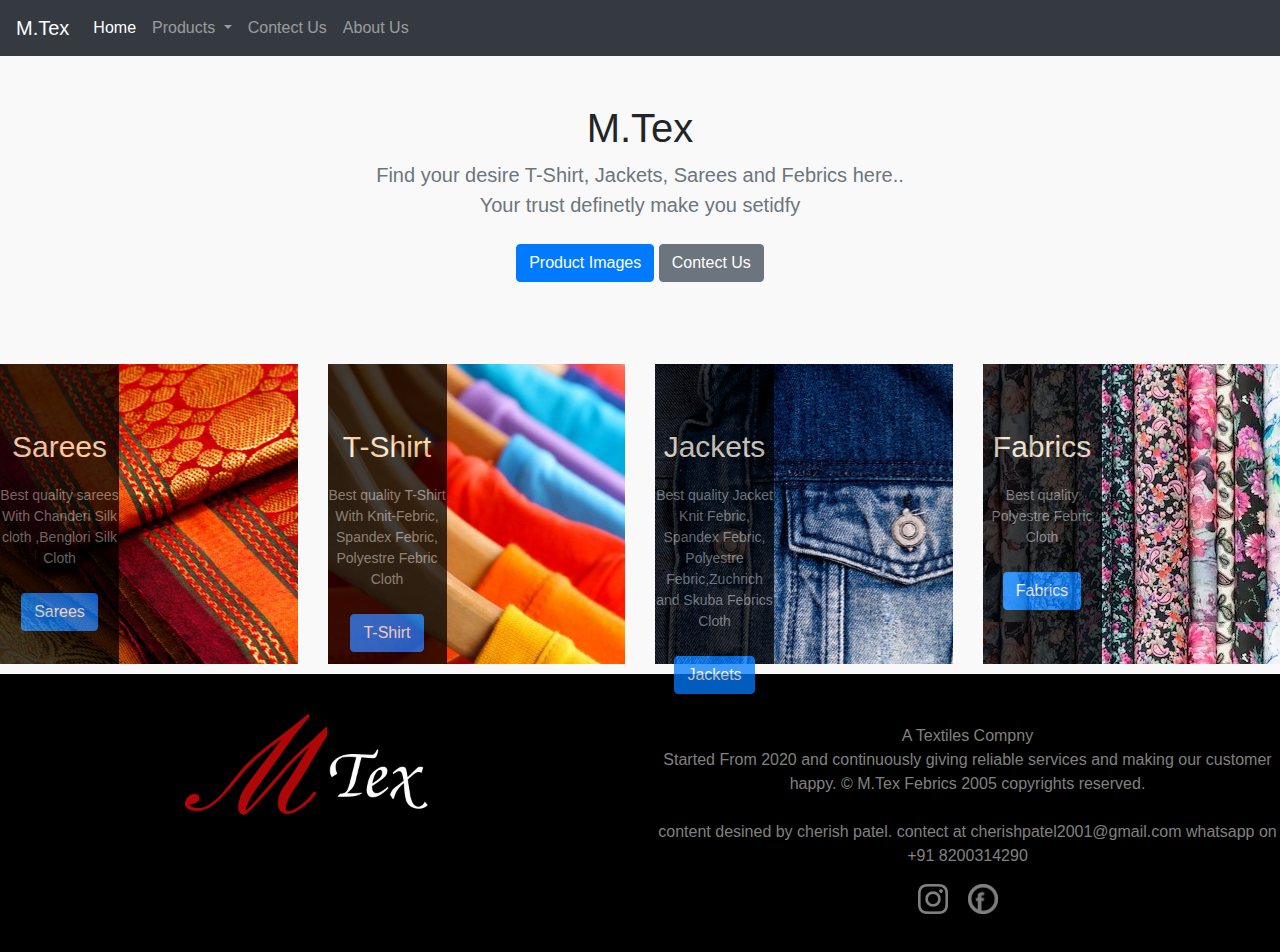
<file: index.html>
<!doctype html>
<html lang="en">

<head>
  <!-- Required meta tags -->
  <meta charset="utf-8">
  <meta name="viewport" content="width=device-width, initial-scale=1, shrink-to-fit=no">

  <!-- Bootstrap CSS -->
  <link rel="stylesheet" href="https://maxcdn.bootstrapcdn.com/bootstrap/4.0.0/css/bootstrap.min.css"
    integrity="sha384-Gn5384xqQ1aoWXA+058RXPxPg6fy4IWvTNh0E263XmFcJlSAwiGgFAW/dAiS6JXm" crossorigin="anonymous">
  <link rel="stylesheet" href="style.css">
  <title>MTex</title>
</head>

<body>

  <div class="row sticky-top">
    <div class="col-sm-12">
      <nav class="navbar  navbar-expand-lg navbar-dark bg-dark" style="width: 100%;">
        <button class="navbar-toggler" type="button" data-toggle="collapse" data-target="#navbarTogglerDemo03"
          aria-controls="navbarTogglerDemo03" aria-expanded="false" aria-label="Toggle navigation">
          <span class="navbar-toggler-icon"></span>
        </button>
        <a class="navbar-brand" href="index.html">M.Tex</a>

        <div class="collapse navbar-collapse" id="navbarTogglerDemo03">
          <ul class="navbar-nav mr-auto mt-2 mt-lg-0">
            <li class="nav-item active">
              <a class="nav-link" href="index.html">Home <span class="sr-only">(current)</span></a>
            </li>
            <li class="nav-item dropdown">
              <a class="nav-link dropdown-toggle" href="#" id="navbarDropdownMenuLink" data-toggle="dropdown" aria-haspopup="true" aria-expanded="false">
                Products
              </a>
              <div class="dropdown-menu" aria-labelledby="navbarDropdownMenuLink" style="background-color: gray;">
                <a class="dropdown-item" href="products.html#Sarees">Sarees</a>
                <a class="dropdown-item" href="products.html#T-Shirts">T-Shirts</a>
                <a class="dropdown-item" href="products.html#Jackets">Jackerts</a>
                <a class="dropdown-item" href="products.html#Fabrics">Fabrics</a>
              </div>
            </li>
            <li class="nav-item">
              <a class="nav-link" href="contect.html">Contect Us</a>
            </li>
            <li class="nav-item">
              <a class="nav-link" href="#footer">About Us</a>
            </li>

        </div>
      </nav>
    </div>
  </div>

  <div class="row">
    <div class="col-sm-12 col-lg-12 text-center py-5">
      <h1 class="fw-light">M.Tex</h1>
      <p class="lead text-muted">Find your desire T-Shirt, Jackets, Sarees and Febrics here..<br>Your trust definetly
        make you setidfy</p>
      <p>
        <a href="products.html" class="btn btn-primary my-2">Product Images</a>
        <a href="contect.html" class="btn btn-secondary my-2">Contect Us</a>
      </p>
    </div>
  </div>



  <div class="row">
    <div class="col-sm-12 col-lg-3">
      <div id="sdiv">
        <div id="imgtext">
          <p class="intext">Sarees</p>
          <p class="soft_font">Best quality sarees With Chanderi Silk cloth ,Benglori Silk Cloth</p>
          <div>
            <center>
              <a href="products.html#Sarees" class="btn btn-primary my-2">Sarees</a>
            </center>
          </div>
        </div>
      </div>
    </div>
    <div class="col-sm-12 col-lg-3">
      <div id="tdiv">
        <div id="imgtext">
          <p class="intext">T-Shirt</p>
          <p class="soft_font">Best quality T-Shirt With Knit-Febric, Spandex Febric, Polyestre Febric Cloth</p>
          <div>
            <center>
              <a href="products.html#T-Shirts" class="btn btn-primary my-2">T-Shirt</a>
            </center>
          </div>
        </div>
      </div>
    </div>
    <div class="col-sm-12 col-lg-3">
      <div id="jdiv">
        <div id="imgtext">
          <p class="intext">Jackets</p>
          <p class="soft_font">Best quality Jacket Knit Febric, Spandex Febric, Polyestre Febric,Zuchrich and Skuba Febrics Cloth</p>
          <div>
            <center>
              <a href="products.html#Jackets" class="btn btn-primary my-2">Jackets</a>
            </center>
          </div>
        </div>
      </div>
    </div>
    <div class="col-sm-12 col-lg-3">
      <div id="fdiv">
        <div id="imgtext">
          <p class="intext">Fabrics</p>
          <p class="soft_font">Best quality Polyestre Febric Cloth</p>
          <div>
            <center>
              <a href="products.html#Fabrics" class="btn btn-primary my-2">Fabrics</a>
            </center>
          </div>
        </div>
      </div>
    </div>
  </div>

  <div id="footer"  class="row" style="background-color: black; margin-top: 10px;">

    <div class="col-sm-12 col-lg-6">
      <center>
        <img src="mtexlogo.png" alt="Mtex logo" style="width: 300px;">
      </center>
    </div>

    <div class="col-sm-12 col-lg-6">

      <center>
        <p class="f1">
          A Textiles Compny<br>
          Started From 2020 and continuously giving reliable services and making our customer happy.
          © M.Tex Febrics 2005 copyrights reserved. <br><br>
          content desined by cherish patel. contect at cherishpatel2001@gmail.com
          whatsapp on +91 8200314290


        </p>
      </center>

      <div class="col-12" style="margin-bottom: 10px;">
        <center>
          <div style=" width: 100px; height: 10px;">
            <form action="https://www.instagram.com/mtex91000/" ;>
              <input type="image" src='shop/logo/insta.png' alt="Submit" width="30" height="30"
                style="float:left;margin-left: 0px;opacity: 50%;">
            </form>
            <form action="https://www.facebook.com/mtex.textiles.3" style="margin-left: 20px;">
              <input type="image" src='shop/logo/fb.png' alt="Submit" width="30" height="30" style="opacity: 50%;">
            </form>

          </div>
        </center>
      </div>
      <br><br>


    </div>
  </div>


  <script src="https://code.jquery.com/jquery-3.2.1.slim.min.js"
    integrity="sha384-KJ3o2DKtIkvYIK3UENzmM7KCkRr/rE9/Qpg6aAZGJwFDMVNA/GpGFF93hXpG5KkN"
    crossorigin="anonymous"></script>
  <script src="https://cdnjs.cloudflare.com/ajax/libs/popper.js/1.12.9/umd/popper.min.js"
    integrity="sha384-ApNbgh9B+Y1QKtv3Rn7W3mgPxhU9K/ScQsAP7hUibX39j7fakFPskvXusvfa0b4Q"
    crossorigin="anonymous"></script>
  <script src="https://maxcdn.bootstrapcdn.com/bootstrap/4.0.0/js/bootstrap.min.js"
    integrity="sha384-JZR6Spejh4U02d8jOt6vLEHfe/JQGiRRSQQxSfFWpi1MquVdAyjUar5+76PVCmYl"
    crossorigin="anonymous"></script>
</body>

</html>
</file>
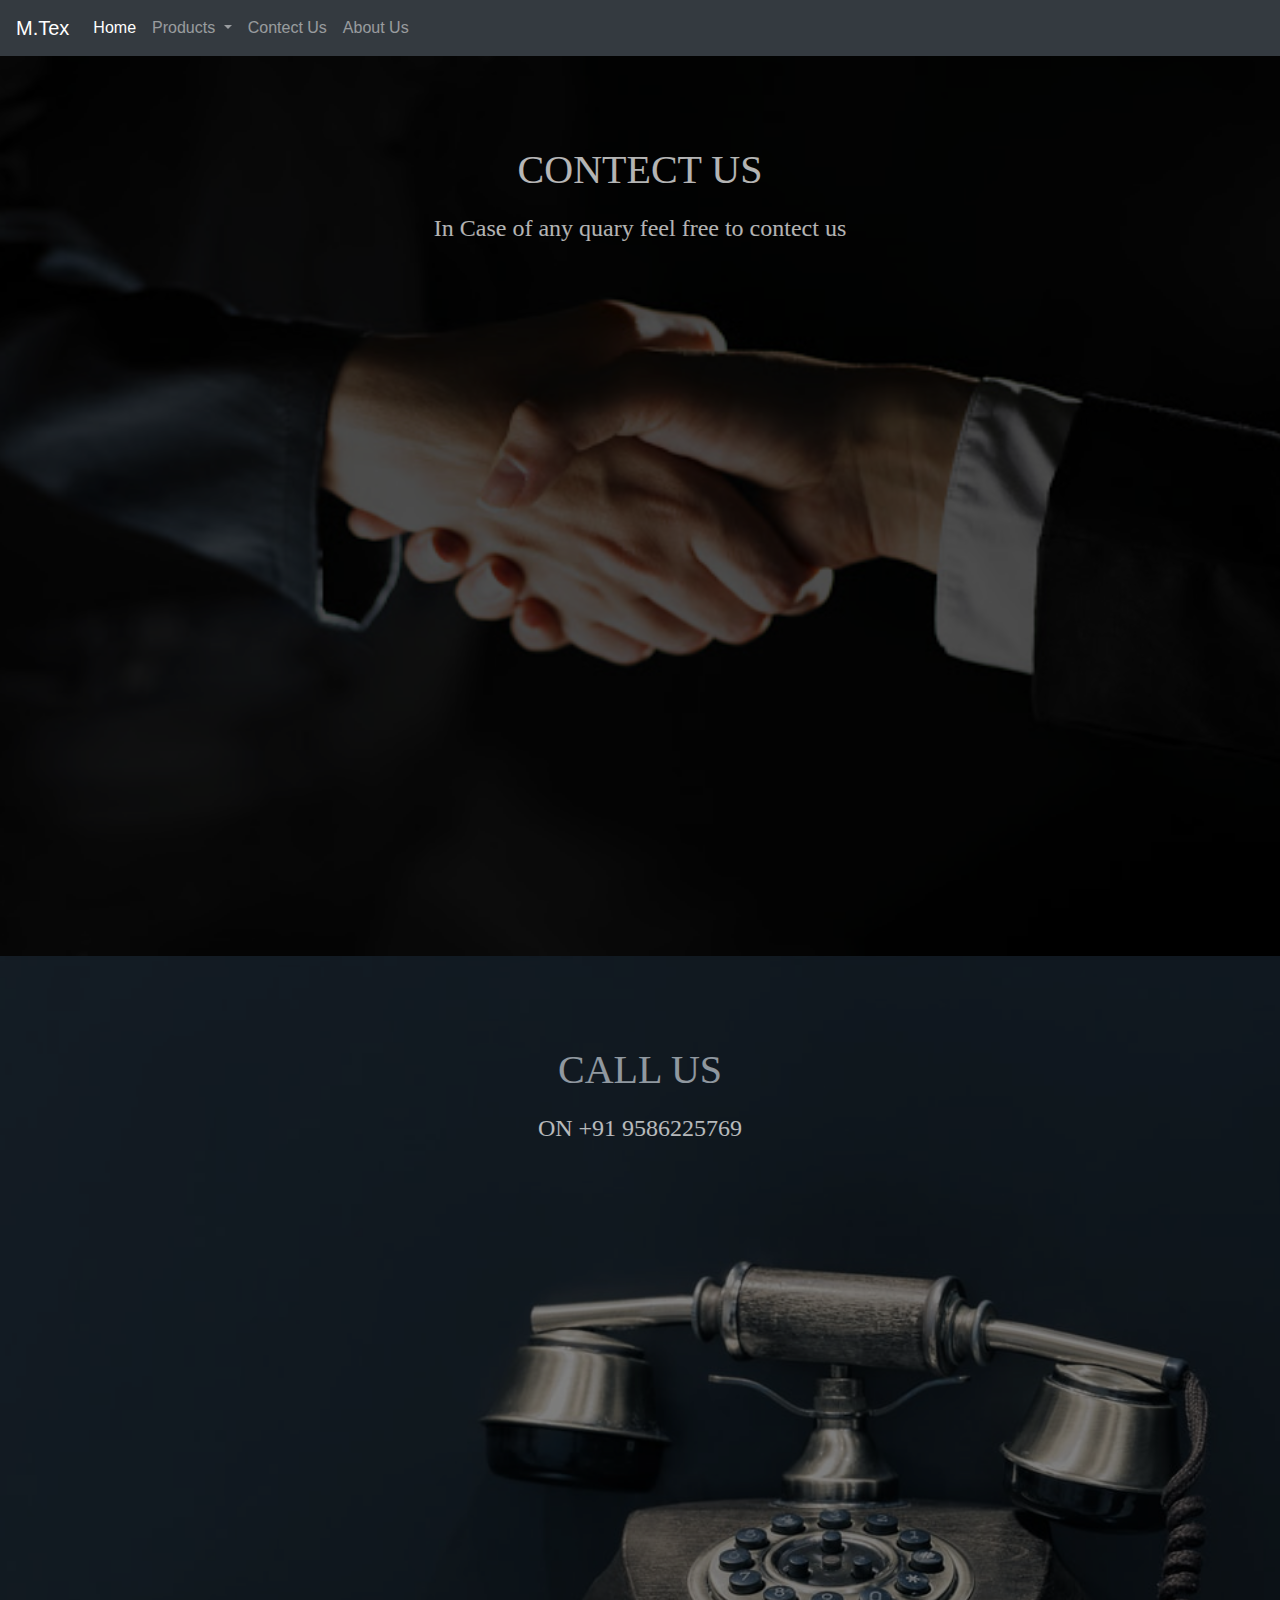
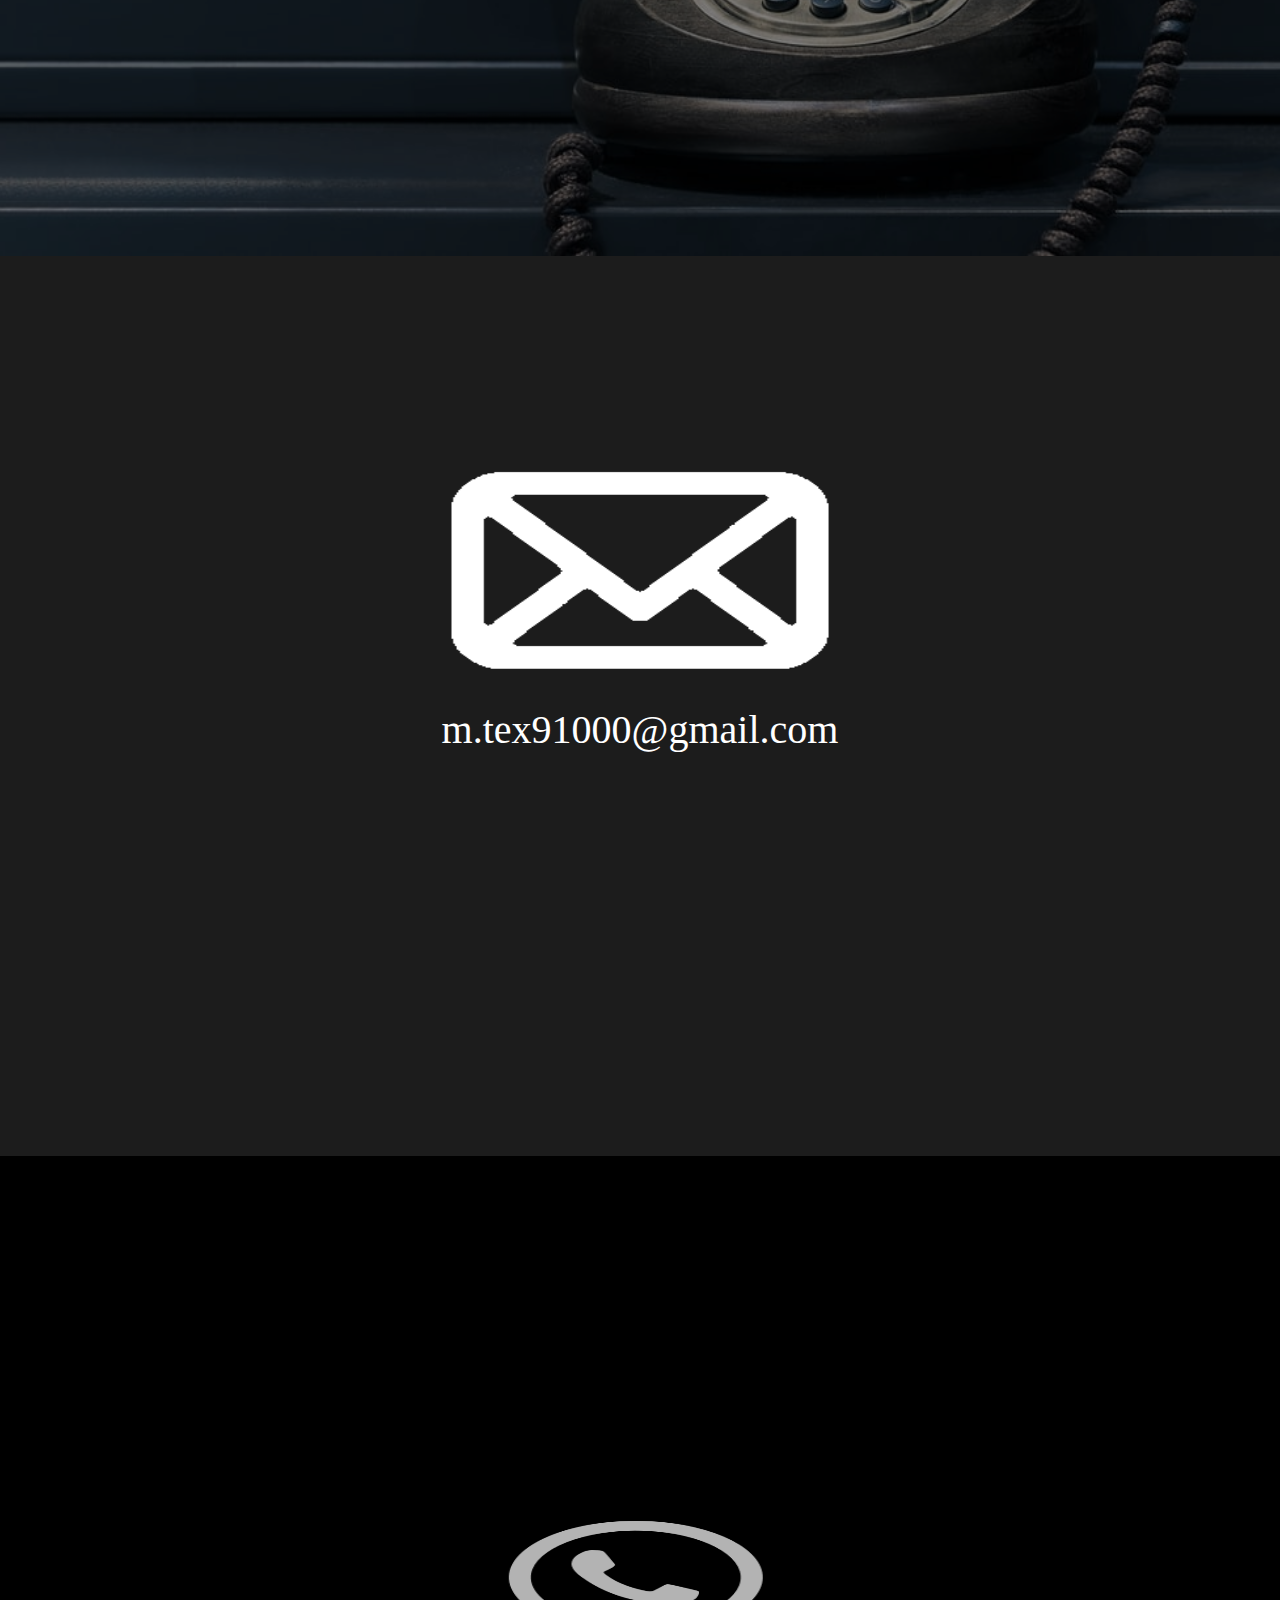
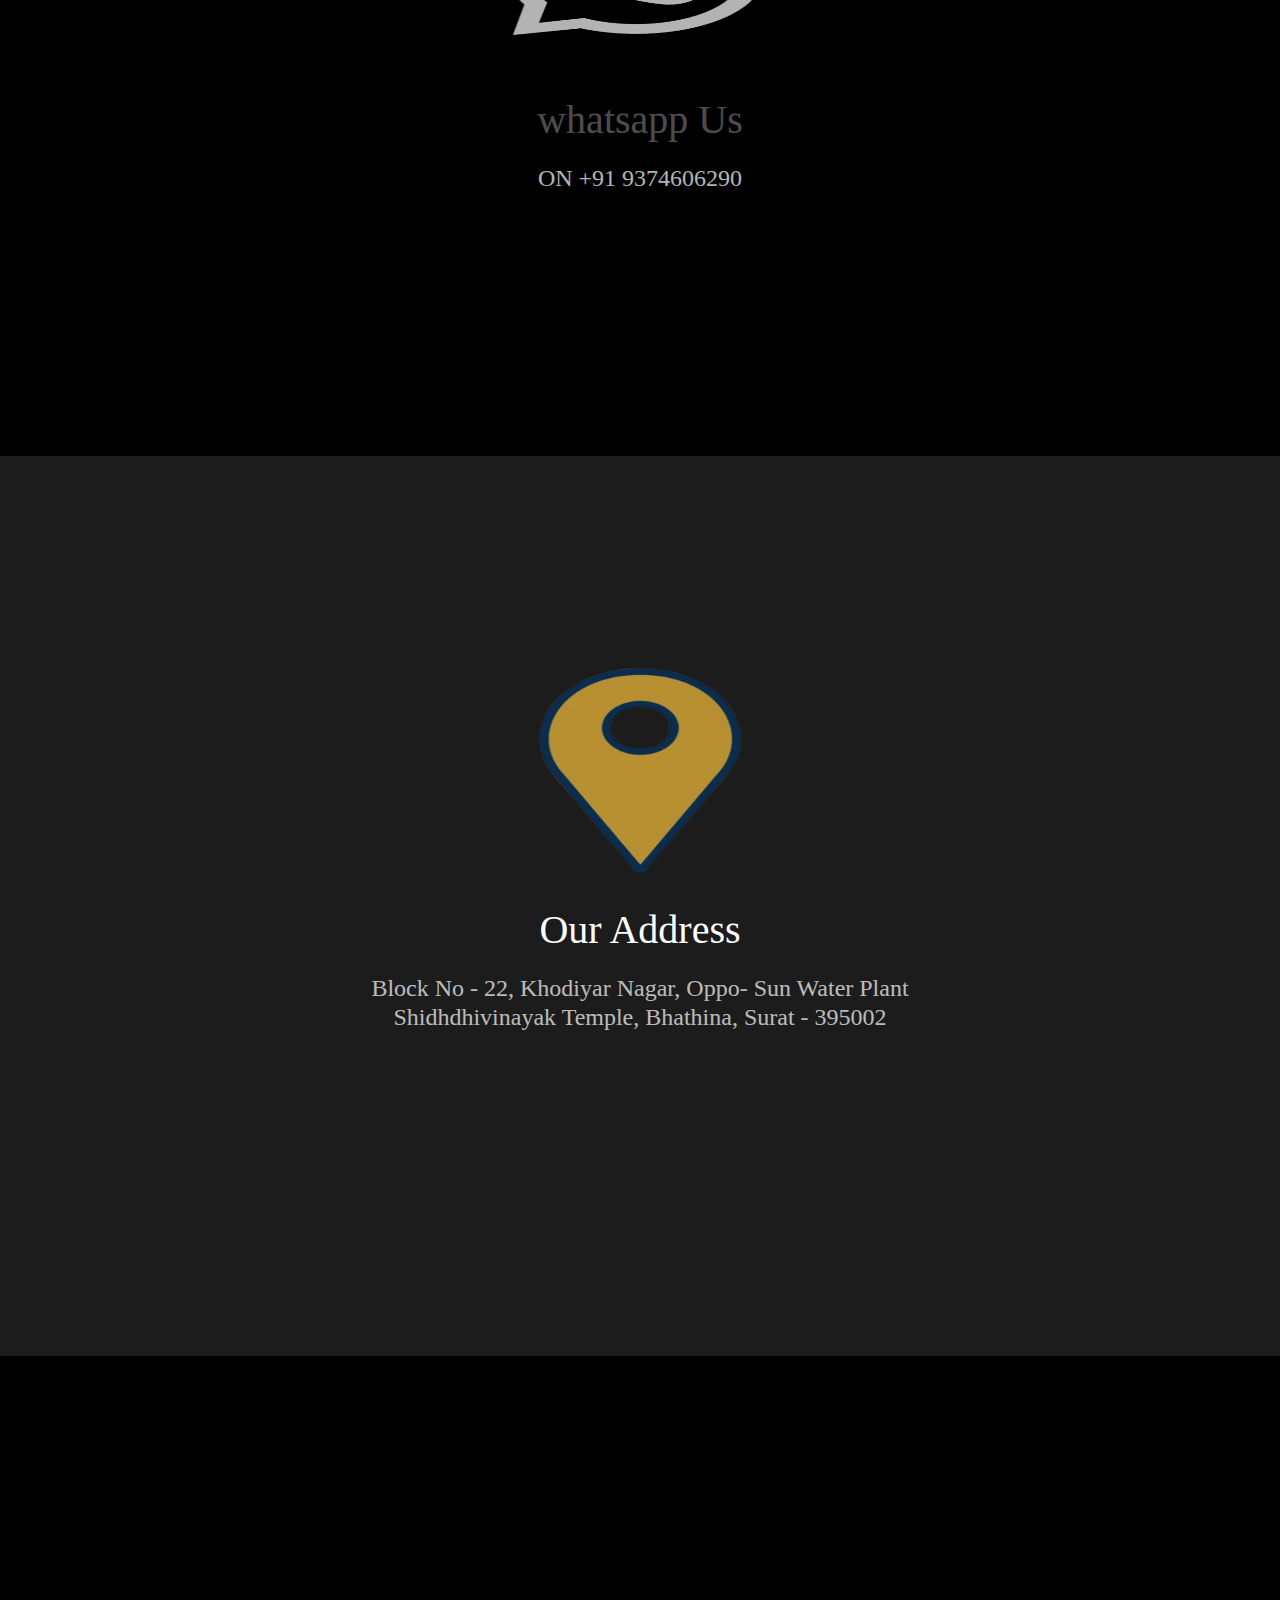
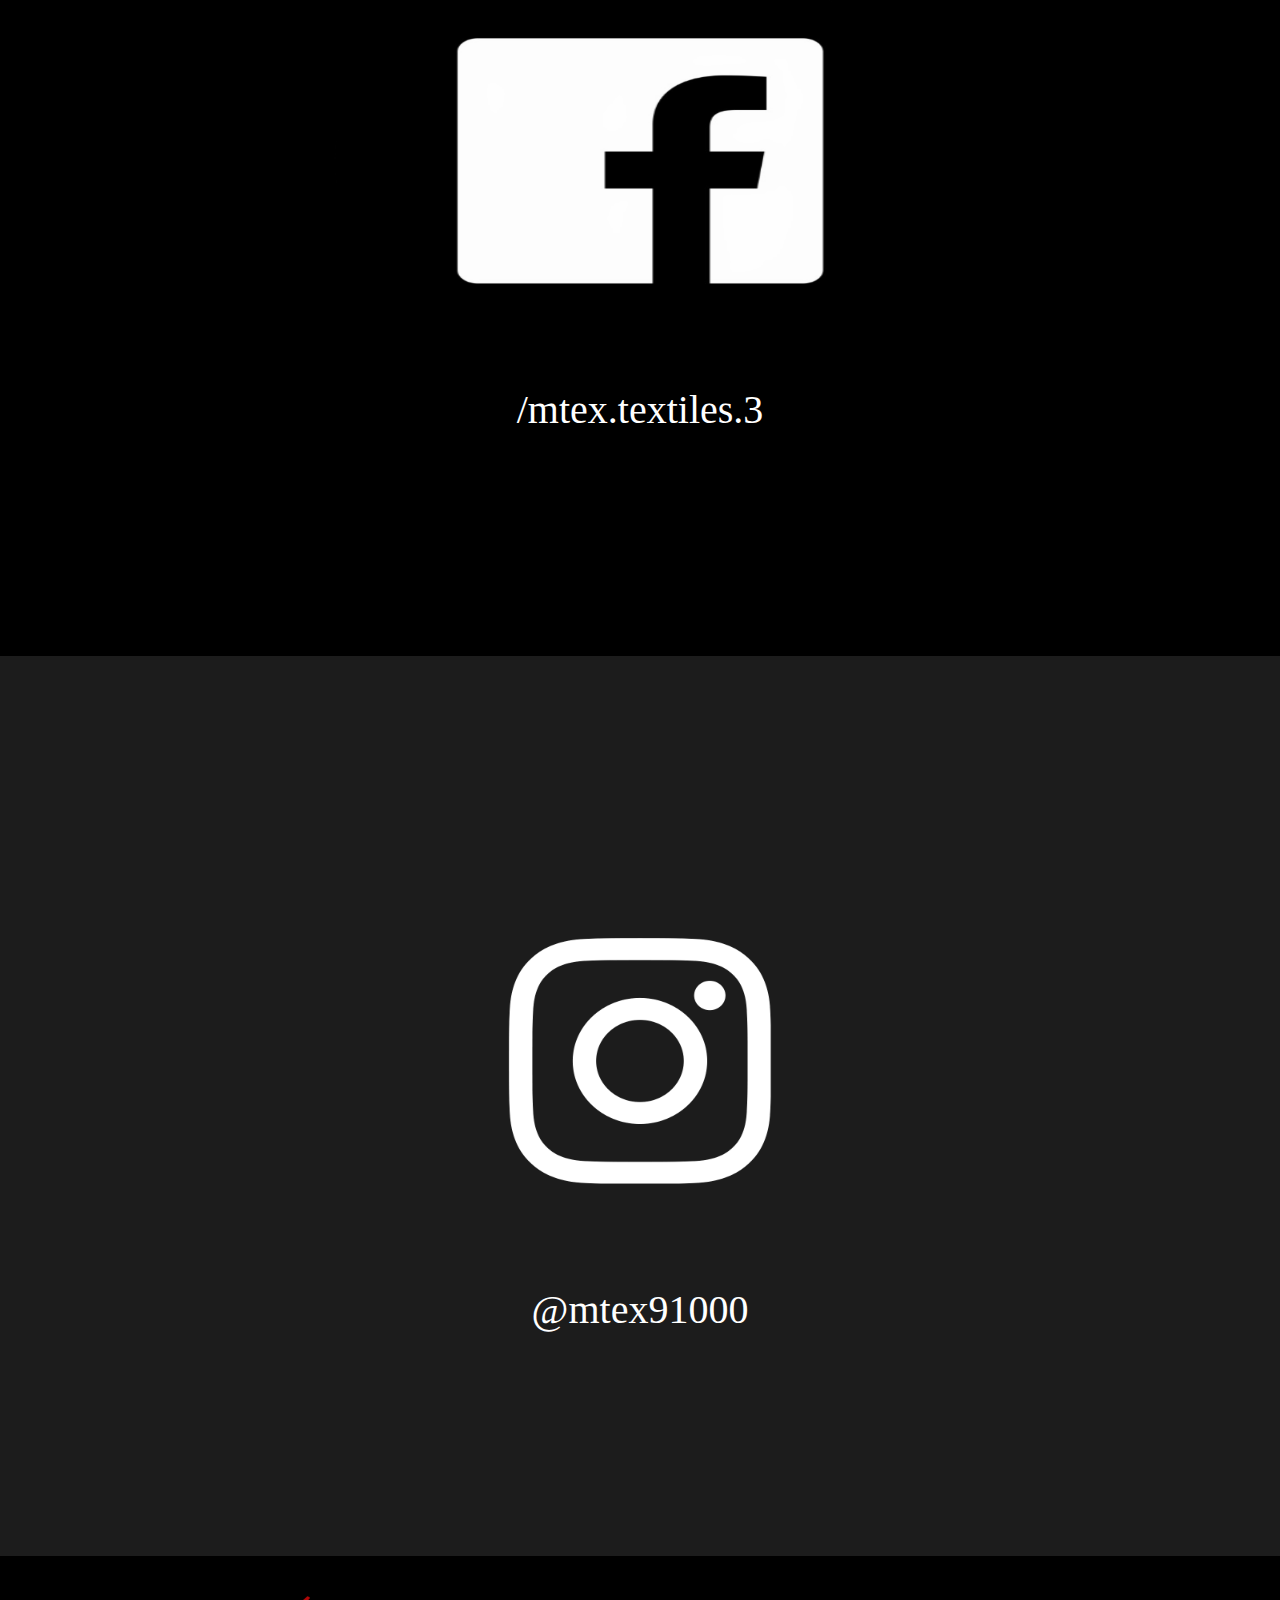
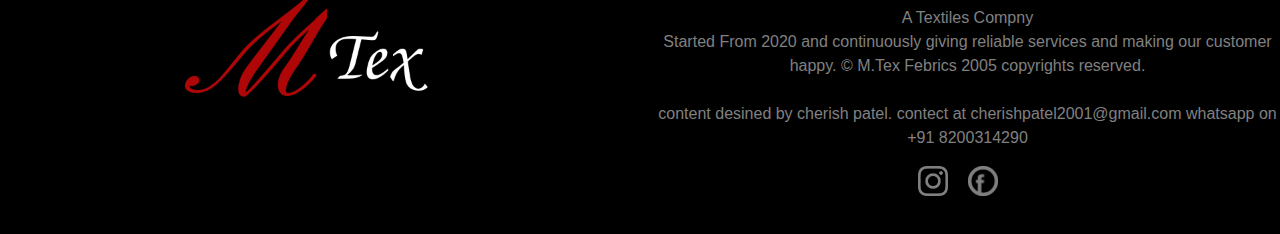
<file: contect.html>
<!doctype html>
<html lang="en">

<head>
    <!-- Required meta tags -->
    <meta charset="utf-8">
    <meta name="viewport" content="width=device-width, initial-scale=1, shrink-to-fit=no">

    <!-- Bootstrap CSS -->
    <link rel="stylesheet" href="https://maxcdn.bootstrapcdn.com/bootstrap/4.0.0/css/bootstrap.min.css"
        integrity="sha384-Gn5384xqQ1aoWXA+058RXPxPg6fy4IWvTNh0E263XmFcJlSAwiGgFAW/dAiS6JXm" crossorigin="anonymous">
    <link rel="stylesheet" href="style.css">
    <title>MTex</title>
</head>

<body>

    <div class="row sticky-top">
        <div class="col-sm-12">
            <nav class="navbar  navbar-expand-lg navbar-dark bg-dark" style="width: 100%;">
                <button class="navbar-toggler" type="button" data-toggle="collapse" data-target="#navbarTogglerDemo03"
                    aria-controls="navbarTogglerDemo03" aria-expanded="false" aria-label="Toggle navigation">
                    <span class="navbar-toggler-icon"></span>
                </button>
                <a class="navbar-brand" href="index.html">M.Tex</a>

                <div class="collapse navbar-collapse" id="navbarTogglerDemo03">
                    <ul class="navbar-nav mr-auto mt-2 mt-lg-0">
                        <li class="nav-item active">
                            <a class="nav-link" href="index.html">Home <span class="sr-only">(current)</span></a>
                        </li>
                        <li class="nav-item dropdown">
                            <a class="nav-link dropdown-toggle" href="#" id="navbarDropdownMenuLink"
                                data-toggle="dropdown" aria-haspopup="true" aria-expanded="false">
                                Products
                            </a>
                            <div class="dropdown-menu" aria-labelledby="navbarDropdownMenuLink"
                                style="background-color: gray;">
                                <a class="dropdown-item" href="products.html#Sarees">Sarees</a>
                                <a class="dropdown-item" href="products.html#T-Shirts">T-Shirts</a>
                                <a class="dropdown-item" href="products.html#Jackets">Jackerts</a>
                                <a class="dropdown-item" href="products.html#Fabrics">Fabrics</a>
                            </div>
                        </li>
                        <li class="nav-item">
                            <a class="nav-link" href="contect.html">Contect Us</a>
                        </li>
                        <li class="nav-item">
                            <a class="nav-link" href="#footer">About Us</a>
                        </li>

                </div>
            </nav>
        </div>
    </div>

    <div class="row">
        <div class="col-12 cont-1 cont">
            <div class="handsake">
                <img src="handsake.jpg" alt="background" class="background">
            </div>
            <h1>CONTECT US</h1>
            <h4>In Case of any quary feel free to contect us</h4>
        </div>
    </div>
    <div class="row">
        <div class="col-12 cont-2 cont">
            <div class="handsake">
                <img src="call.jpeg" alt="background" class="background" style="opacity: 50%;">
            </div>
            <h1> CALL US</h1>
            <h4>ON +91 9586225769</h4>
        </div>
    </div>
    <div class="row">
        <div class="col-12 cont-7 cont" style="background-color: #1c1c1c;">
            <div class="handsake">
                <img src="emaillogo.png" alt="background" class="background" style="opacity: 100%;background-color: #1c1c1c;">
            </div>
            <h1> m.tex91000@gmail.com</h1>
            
        </div>
    </div>
    <div class="row">
        <div class="col-12 cont-3 cont">
            <div class="handsake">
                <img src="wap.png" alt="background" class="background" style="opacity: 70%;">
            </div>
            <h1> whatsapp Us </h1>
            <h4>ON +91 9374606290</h4>
        </div>
    </div>
    <div class="row" >
        <div class="col-12 cont-4 cont" style="background-color: #1c1c1c;">
            <div class="handsake">
                <img src="addlogo.png" alt="background" class="background" style="opacity: 70%;background-color: #1c1c1c;">
            </div>
            <h1> Our Address </h1>
            <h4>
                Block No - 22, Khodiyar Nagar, Oppo- Sun Water Plant<br>
                Shidhdhivinayak Temple, Bhathina, Surat - 395002
            </h4>
        </div>
    </div>
    <div class="row">
        <div class="col-12 cont-5 cont">
            <div class="handsake">
                <img src="fbback.png" alt="background" class="background" style="opacity: 100%;">
            </div>
            <h1> /mtex.textiles.3 </h1>
            
        </div>
    </div>
    <div class="row">
        <div class="col-12 cont-6 cont" style="background-color: #1c1c1c;">
            <div class="handsake">
                <img src="i2.png" alt="background" class="background" style="opacity: 100%;background-color: #1c1c1c;">
            </div>
            <h1> @mtex91000</h1>
            
        </div>
    </div>

    <div id="footer"  class="row" style="background-color: black;">

        <div class="col-sm-12 col-lg-6">
          <center>
            <img src="mtexlogo.png" alt="Mtex logo" style="width: 300px;">
          </center>
        </div>
    
        <div class="col-sm-12 col-lg-6">
    
          <center>
            <p class="f1">
              A Textiles Compny<br>
              Started From 2020 and continuously giving reliable services and making our customer happy.
              © M.Tex Febrics 2005 copyrights reserved. <br><br>
              content desined by cherish patel. contect at cherishpatel2001@gmail.com
              whatsapp on +91 8200314290
    
    
            </p>
          </center>
    
          <div class="col-12" style="margin-bottom: 10px;">
            <center>
              <div style=" width: 100px; height: 10px;">
                <form action="https://www.instagram.com/mtex91000/" ;>
                  <input type="image" src='shop/logo/insta.png' alt="Submit" width="30" height="30"
                    style="float:left;margin-left: 0px;opacity: 50%;">
                </form>
                <form action="https://www.facebook.com/mtex.textiles.3" style="margin-left: 20px;">
                  <input type="image" src='shop/logo/fb.png' alt="Submit" width="30" height="30" style="opacity: 50%;">
                </form>
    
              </div>
            </center>
          </div>
          <br><br>
    
    
        </div>
      </div>




    <script src="https://code.jquery.com/jquery-3.2.1.slim.min.js"
        integrity="sha384-KJ3o2DKtIkvYIK3UENzmM7KCkRr/rE9/Qpg6aAZGJwFDMVNA/GpGFF93hXpG5KkN"
        crossorigin="anonymous"></script>
    <script src="https://cdnjs.cloudflare.com/ajax/libs/popper.js/1.12.9/umd/popper.min.js"
        integrity="sha384-ApNbgh9B+Y1QKtv3Rn7W3mgPxhU9K/ScQsAP7hUibX39j7fakFPskvXusvfa0b4Q"
        crossorigin="anonymous"></script>
    <script src="https://maxcdn.bootstrapcdn.com/bootstrap/4.0.0/js/bootstrap.min.js"
        integrity="sha384-JZR6Spejh4U02d8jOt6vLEHfe/JQGiRRSQQxSfFWpi1MquVdAyjUar5+76PVCmYl"
        crossorigin="anonymous"></script>
</body>

</html>
</file>
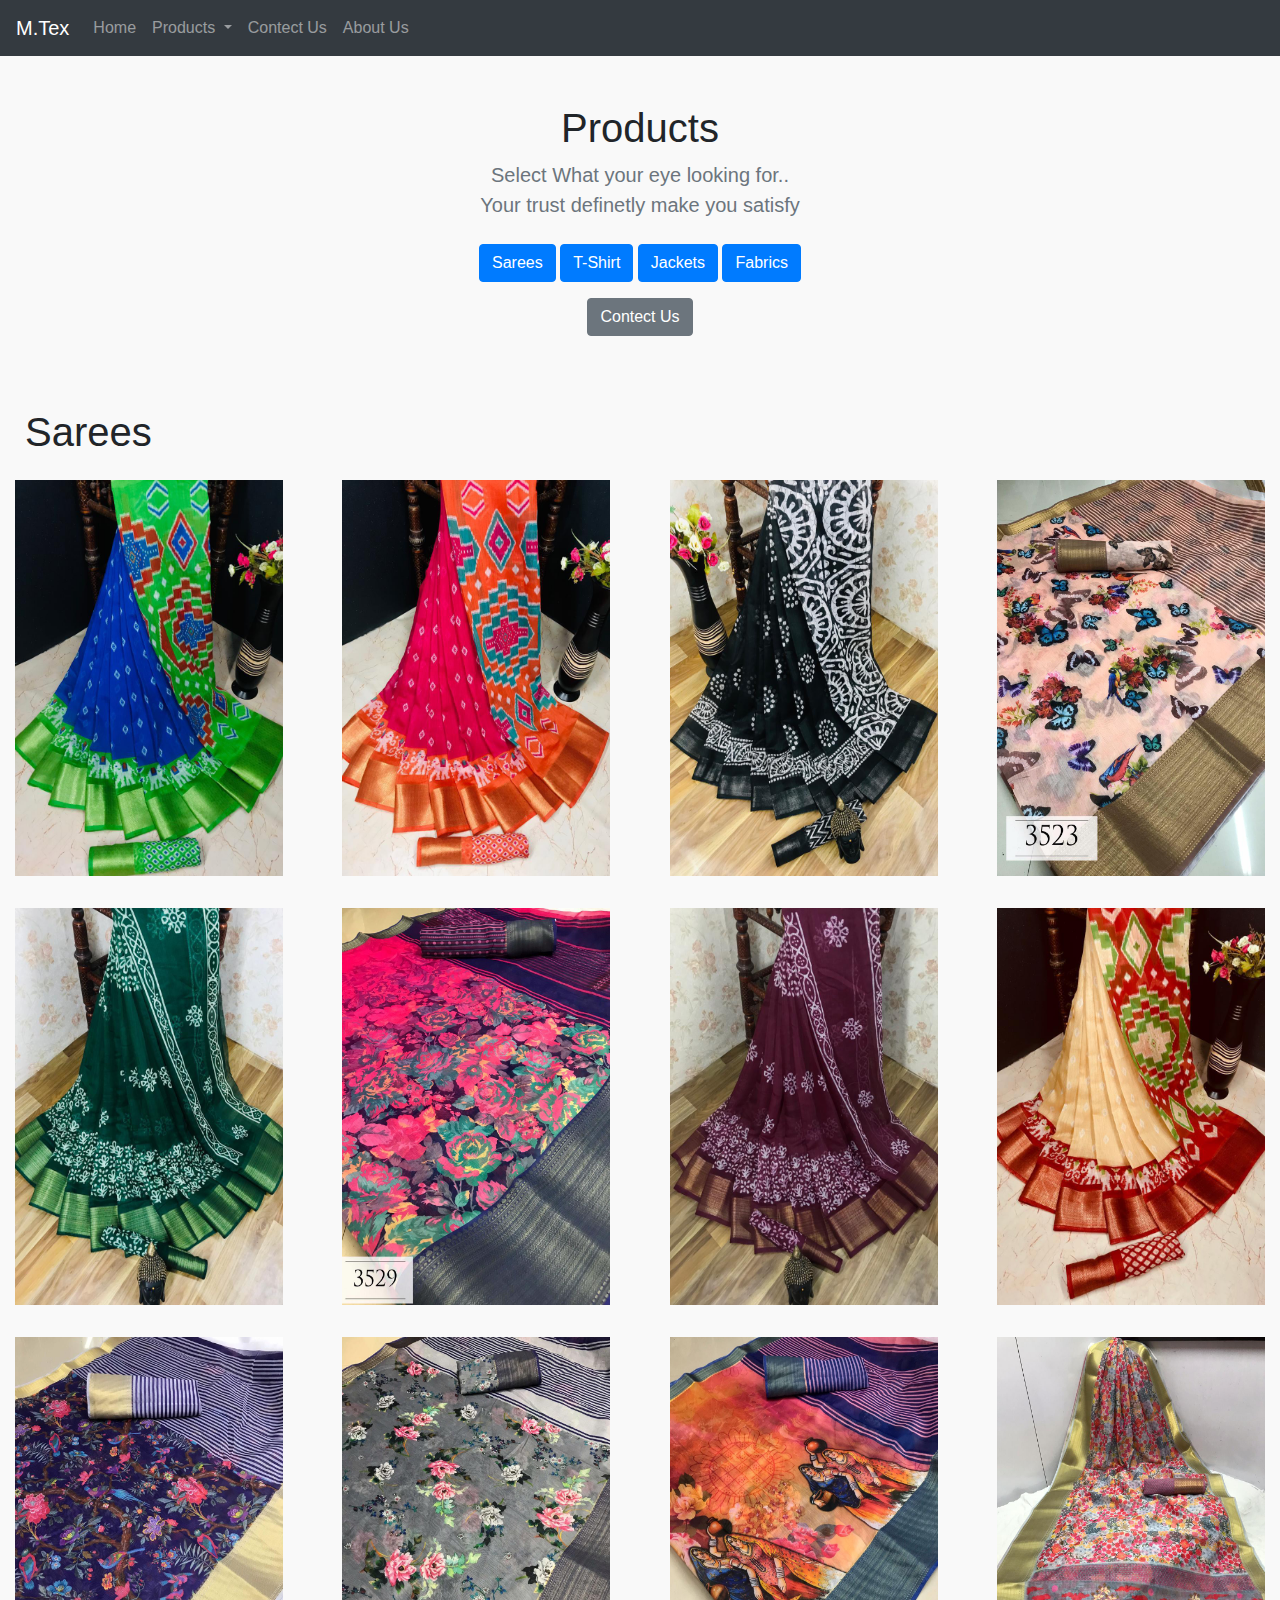
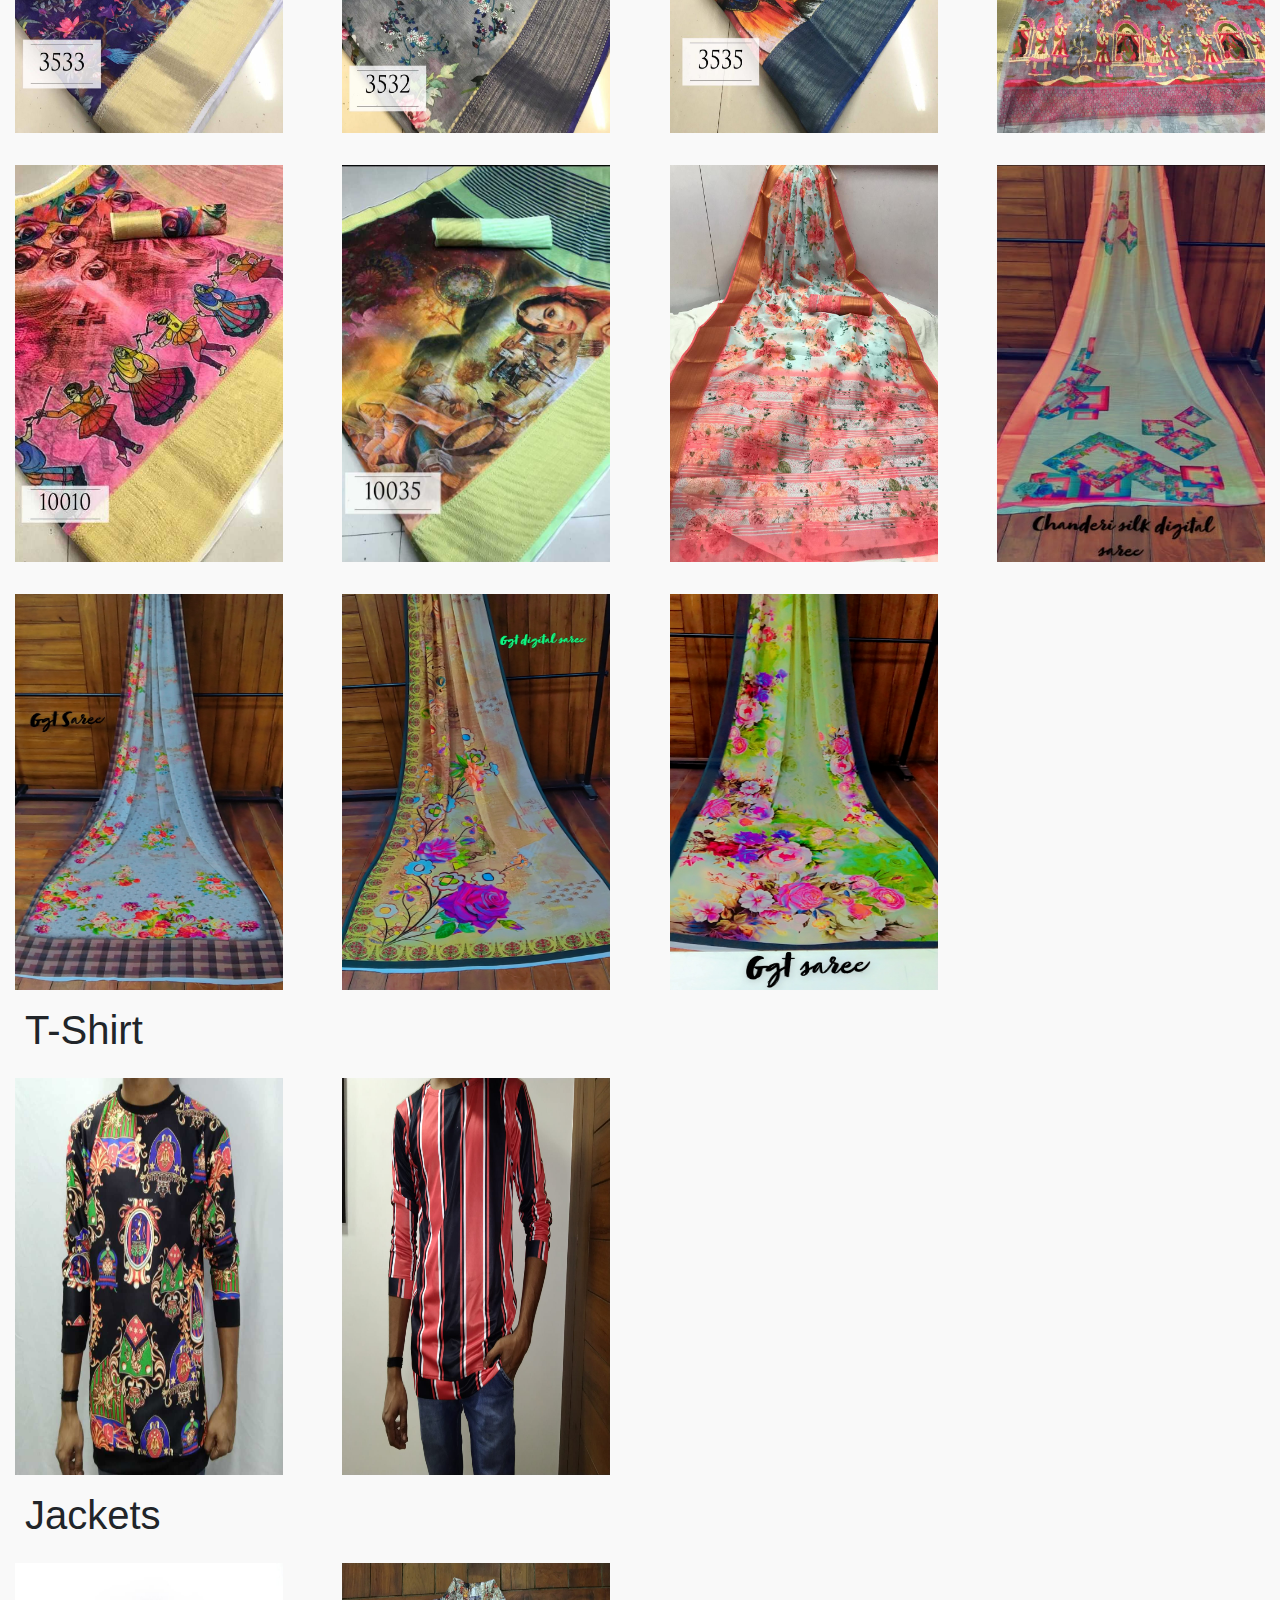
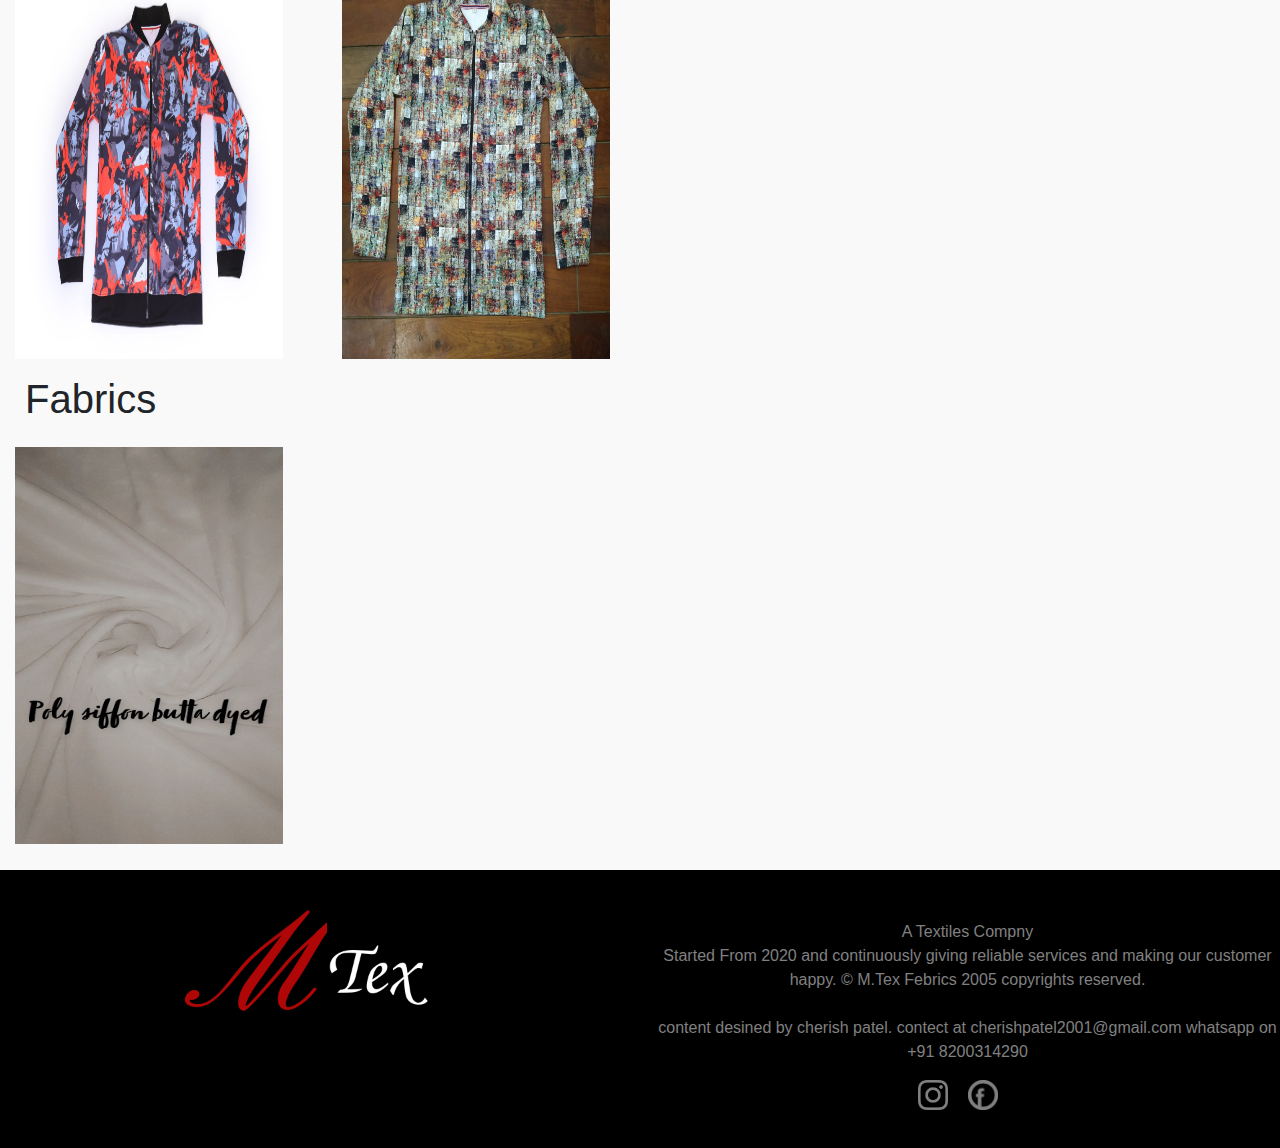
<file: products.html>
<!doctype html>
<html lang="en">

<head>
  <!-- Required meta tags -->
  <meta charset="utf-8">
  <meta name="viewport" content="width=device-width, initial-scale=1, shrink-to-fit=no">

  <!-- Bootstrap CSS -->
  <link rel="stylesheet" href="https://maxcdn.bootstrapcdn.com/bootstrap/4.0.0/css/bootstrap.min.css"
    integrity="sha384-Gn5384xqQ1aoWXA+058RXPxPg6fy4IWvTNh0E263XmFcJlSAwiGgFAW/dAiS6JXm" crossorigin="anonymous">
  <link rel="stylesheet" href="style.css">
  <title>MTex</title>
</head>

<body>

  <div class="row sticky-top">
    <div class="col-sm-12">
      <nav class="navbar navbar-expand-lg navbar-dark bg-dark" style="width: 100%;">
        <button class="navbar-toggler" type="button" data-toggle="collapse" data-target="#navbarTogglerDemo03"
          aria-controls="navbarTogglerDemo03" aria-expanded="false" aria-label="Toggle navigation">
          <span class="navbar-toggler-icon"></span>
        </button>
        <a class="navbar-brand" href="index.html">M.Tex</a>

        <div class="collapse navbar-collapse" id="navbarTogglerDemo03">
          <ul class="navbar-nav mr-auto mt-2 mt-lg-0">
            <li class="nav-item ">
              <a class="nav-link" href="index.html">Home </a>
            </li>
            <li class="nav-item dropdown">
              <a class="nav-link dropdown-toggle" href="#" id="navbarDropdownMenuLink" data-toggle="dropdown" aria-haspopup="true" aria-expanded="false">
                Products
              </a>
              <div class="dropdown-menu" aria-labelledby="navbarDropdownMenuLink" style="background-color: gray;">
                <a class="dropdown-item" href="#Sarees">Sarees</a>
                <a class="dropdown-item" href="#T-Shirts">T-Shirts</a>
                <a class="dropdown-item" href="#Jackets">Jackerts</a>
                <a class="dropdown-item" href="#Fabrics">Fabrics</a>
              </div>
            </li>
            <li class="nav-item">
              <a class="nav-link" href="contect.html">Contect Us</a>
            </li>
            <li class="nav-item">
              <a class="nav-link" href="#footer">About Us</a>
            </li>

        </div>
      </nav>
    </div>
  </div>

  <div class="row">
    <div class="col-sm-12 col-lg-12 text-center py-5">
      <h1 class="fw-light">Products</h1>
      <p class="lead text-muted">Select What your eye looking for..<br>Your trust
        definetly make you satisfy</p>
      <p>
        <a href="#Sarees" class="btn btn-primary my-2">Sarees</a>
        <a href="#T-Shirts" class="btn btn-primary my-2">T-Shirt</a>
        <a href="#Jackets" class="btn btn-primary my-2">Jackets</a>
        <a href="#Fabrics" class="btn btn-primary my-2">Fabrics</a><br>
        <a href="contect.html" class="btn btn-secondary my-2">Contect Us</a>
      </p>
    </div>
  </div>


  <h1 id="Sarees" class="fw-light" style="margin-left: 25px;">Sarees</h1>
  <div class="row">
    <div class="col-sm-12 col-lg-3">
      <div class="container">
        <div class="content">
          <div class="content-overlay"></div>
          <img class="content-image" src="shop/shareesimg/1.jpeg">
          <div class="content-details fadeIn-bottom">
            <h3 class="content-title">Product_Id : SA001</h3>
            <p class="content-text">Price : 599 INR Only</p>
          </div>
        </div>
      </div>
    </div>

    <div class="col-sm-12 col-lg-3">
      <div class="container">
        <div class="content">
          <div class="content-overlay"></div>
          <img class="content-image" src="shop/shareesimg/2.jpeg">
          <div class="content-details fadeIn-bottom">
            <h3 class="content-title">Product_Id : SA002</h3>
            <p class="content-text">Price : 599 INR Only</p>
          </div>
        </div>
      </div>
    </div>

    <div class="col-sm-12 col-lg-3">
      <div class="container">
        <div class="content">
          <div class="content-overlay"></div>
          <img class="content-image" src="shop/shareesimg/3.jpeg">
          <div class="content-details fadeIn-bottom">
            <h3 class="content-title">Product_Id : SA003</h3>
            <p class="content-text">Price : 599 INR Only</p>
          </div>
        </div>
      </div>
    </div>

    <div class="col-sm-12 col-lg-3">
      <div class="container">
        <div class="content">
          <div class="content-overlay"></div>
          <img class="content-image" src="shop/shareesimg/4.jpeg">
          <div class="content-details fadeIn-bottom">
            <h3 class="content-title">Product_Id : SA004</h3>
            <p class="content-text">Price : 599 INR Only</p>
          </div>
        </div>
      </div>
    </div>

    <div class="col-sm-12 col-lg-3">
      <div class="container">
        <div class="content">
          <div class="content-overlay"></div>
          <img class="content-image" src="shop/shareesimg/5.jpeg">
          <div class="content-details fadeIn-bottom">
            <h3 class="content-title">Product_Id : SA005</h3>
            <p class="content-text">Price : 599 INR Only</p>
          </div>
        </div>
      </div>
    </div>

    <div class="col-sm-12 col-lg-3">
      <div class="container">
        <div class="content">
          <div class="content-overlay"></div>
          <img class="content-image" src="shop/shareesimg/6.jpeg">
          <div class="content-details fadeIn-bottom">
            <h3 class="content-title">Product_Id : SA006</h3>
            <p class="content-text">Price : 599 INR Only</p>
          </div>
        </div>
      </div>
    </div>

    <div class="col-sm-12 col-lg-3">
      <div class="container">
        <div class="content">
          <div class="content-overlay"></div>
          <img class="content-image" src="shop/shareesimg/7.jpeg">
          <div class="content-details fadeIn-bottom">
            <h3 class="content-title">Product_Id : SA007</h3>
            <p class="content-text">Price : 599 INR Only</p>
          </div>
        </div>
      </div>
    </div>

    <div class="col-sm-12 col-lg-3">
      <div class="container">
        <div class="content">
          <div class="content-overlay"></div>
          <img class="content-image" src="shop/shareesimg/8.jpeg">
          <div class="content-details fadeIn-bottom">
            <h3 class="content-title">Product_Id : SA008</h3>
            <p class="content-text">Price : 599 INR Only</p>
          </div>
        </div>
      </div>
    </div>

    <div class="col-sm-12 col-lg-3">
      <div class="container">
        <div class="content">
          <div class="content-overlay"></div>
          <img class="content-image" src="shop/shareesimg/9.jpeg">
          <div class="content-details fadeIn-bottom">
            <h3 class="content-title">Product_Id : SA009</h3>
            <p class="content-text">Price : 599 INR Only</p>
          </div>
        </div>
      </div>
    </div>

    <div class="col-sm-12 col-lg-3">
      <div class="container">
        <div class="content">
          <div class="content-overlay"></div>
          <img class="content-image" src="shop/shareesimg/10.jpeg">
          <div class="content-details fadeIn-bottom">
            <h3 class="content-title">Product_Id : SA010</h3>
            <p class="content-text">Price : 599 INR Only</p>
          </div>
        </div>
      </div>
    </div>

    <div class="col-sm-12 col-lg-3">
      <div class="container">
        <div class="content">
          <div class="content-overlay"></div>
          <img class="content-image" src="shop/shareesimg/11.jpeg">
          <div class="content-details fadeIn-bottom">
            <h3 class="content-title">Product_Id : SA011</h3>
            <p class="content-text">Price : 599 INR Only</p>
          </div>
        </div>
      </div>
    </div>

    <div class="col-sm-12 col-lg-3">
      <div class="container">
        <div class="content">
          <div class="content-overlay"></div>
          <img class="content-image" src="shop/shareesimg/12.jpeg">
          <div class="content-details fadeIn-bottom">
            <h3 class="content-title">Product_Id : SA012</h3>
            <p class="content-text">Price : 599 INR Only</p>
          </div>
        </div>
      </div>
    </div>

    <div class="col-sm-12 col-lg-3">
      <div class="container">
        <div class="content">
          <div class="content-overlay"></div>
          <img class="content-image" src="shop/shareesimg/13.jpeg">
          <div class="content-details fadeIn-bottom">
            <h3 class="content-title">Product_Id : SA013</h3>
            <p class="content-text">Price : 599 INR Only</p>
          </div>
        </div>
      </div>
    </div>

    <div class="col-sm-12 col-lg-3">
      <div class="container">
        <div class="content">
          <div class="content-overlay"></div>
          <img class="content-image" src="shop/shareesimg/14.jpeg">
          <div class="content-details fadeIn-bottom">
            <h3 class="content-title">Product_Id : SA014</h3>
            <p class="content-text">Price : 599 INR Only</p>
          </div>
        </div>
      </div>
    </div>

    <div class="col-sm-12 col-lg-3">
      <div class="container">
        <div class="content">
          <div class="content-overlay"></div>
          <img class="content-image" src="shop/shareesimg/15.jpeg">
          <div class="content-details fadeIn-bottom">
            <h3 class="content-title">Product_Id : SA015</h3>
            <p class="content-text">Price : 599 INR Only</p>
          </div>
        </div>
      </div>
    </div>

    <div class="col-sm-12 col-lg-3">
      <div class="container">
        <div class="content">
          <div class="content-overlay"></div>
          <img class="content-image" src="shop/shareesimg/16.jpeg">
          <div class="content-details fadeIn-bottom">
            <h3 class="content-title">Product_Id : SA016</h3>
            <p class="content-text">Price : 599 INR Only</p>
          </div>
        </div>
      </div>
    </div>

    <div class="col-sm-12 col-lg-3">
      <div class="container">
        <div class="content">
          <div class="content-overlay"></div>
          <img class="content-image" src="shop/shareesimg/17.jpeg">
          <div class="content-details fadeIn-bottom">
            <h3 class="content-title">Product_Id : SA017</h3>
            <p class="content-text">Price : 599 INR Only</p>
          </div>
        </div>
      </div>
    </div>

    <div class="col-sm-12 col-lg-3">
      <div class="container">
        <div class="content">
          <div class="content-overlay"></div>
          <img class="content-image" src="shop/shareesimg/18.jpeg">
          <div class="content-details fadeIn-bottom">
            <h3 class="content-title">Product_Id : SA018</h3>
            <p class="content-text">Price : 599 INR Only</p>
          </div>
        </div>
      </div>
    </div>

    <div class="col-sm-12 col-lg-3">
      <div class="container">
        <div class="content">
          <div class="content-overlay"></div>
          <img class="content-image" src="shop/shareesimg/19.jpeg">
          <div class="content-details fadeIn-bottom">
            <h3 class="content-title">Product_Id : SA019</h3>
            <p class="content-text">Price : 599 INR Only</p>
          </div>
        </div>
      </div>
    </div>
  </div>

  <h1 id="T-Shirts" class="fw-light" style="margin-left: 25px;">T-Shirt</h1>
  <div class="row">
    <div class="col-sm-12 col-lg-3">
      <div class="container">
        <div class="content">
          <div class="content-overlay"></div>
          <img class="content-image" src="shop/tshirtimg/1.jpeg">
          <div class="content-details fadeIn-bottom">
            <h3 class="content-title">Product_Id : TS001</h3>
            <p class="content-text">Price : 499 INR Only</p>
          </div>
        </div>
      </div>
    </div>
    <div class="col-sm-12 col-lg-3">
      <div class="container">
        <div class="content">
          <div class="content-overlay"></div>
          <img class="content-image" src="shop/tshirtimg/2.jpeg">
          <div class="content-details fadeIn-bottom">
            <h3 class="content-title">Product_Id : TS002</h3>
            <p class="content-text">Price : 499 INR Only</p>
          </div>
        </div>
      </div>
    </div>
  </div>

  <h1 id="Jackets" class="fw-light" style="margin-left: 25px;">Jackets</h1>
  <div class="row">
    <div class="col-sm-12 col-lg-3">
      <div class="container">
        <div class="content">
          <div class="content-overlay"></div>
          <img class="content-image" src="shop/jacketimg/1.jpeg">
          <div class="content-details fadeIn-bottom">
            <h3 class="content-title">Product_Id : JK001</h3>
            <p class="content-text">Price : 599 INR Only</p>
          </div>
        </div>
      </div>
    </div>
    <div class="col-sm-12 col-lg-3">
      <div class="container">
        <div class="content">
          <div class="content-overlay"></div>
          <img class="content-image" src="shop/jacketimg/2.jpeg">
          <div class="content-details fadeIn-bottom">
            <h3 class="content-title">Product_Id : JK002</h3>
            <p class="content-text">Price : 599 INR Only</p>
          </div>
        </div>
      </div>
    </div>
  </div>

  <h1 id="Fabrics" class="fw-light" style="margin-left: 25px;">Fabrics</h1>
  <div class="row">
    <div class="col-sm-12 col-lg-3">
      <div class="container">
        <div class="content">
          <div class="content-overlay"></div>
          <img class="content-image" src="shop/fabricsimg/1.jpeg">
          <div class="content-details fadeIn-bottom">
            <h3 class="content-title">Product_Id : FB001</h3>
            <p class="content-text">Price : 599 INR Only</p>
          </div>
        </div>
      </div>
    </div>
  </div>





  <div id="footer" class="row" style="background-color: black; margin-top: 10px;">

    <div class="col-sm-12 col-lg-6">
      <center>
        <img src="mtexlogo.png" alt="Mtex logo" style="width: 300px;">
      </center>
    </div>

    <div class="col-sm-12 col-lg-6">

      <center>
        <p class="f1">
          A Textiles Compny<br>
          Started From 2020 and continuously giving reliable services and making our customer happy.
          © M.Tex Febrics 2005 copyrights reserved. <br><br>
          content desined by cherish patel. contect at cherishpatel2001@gmail.com
          whatsapp on +91 8200314290


        </p>
      </center>

      <div class="col-12" style="margin-bottom: 10px;">
        <center>
          <div style=" width: 100px; height: 10px;">
            <form action="https://www.instagram.com/mtex91000/" ;>
              <input type="image" src='shop/logo/insta.png' alt="Submit" width="30" height="30"
                style="float:left;margin-left: 0px;opacity: 50%;">
            </form>
            <form action="https://www.facebook.com/mtex.textiles.3" style="margin-left: 20px;">
              <input type="image" src='shop/logo/fb.png' alt="Submit" width="30" height="30" style="opacity: 50%;">
            </form>

          </div>
        </center>
      </div>
      <br><br>


    </div>
  </div>


  <script src="https://code.jquery.com/jquery-3.2.1.slim.min.js"
    integrity="sha384-KJ3o2DKtIkvYIK3UENzmM7KCkRr/rE9/Qpg6aAZGJwFDMVNA/GpGFF93hXpG5KkN"
    crossorigin="anonymous"></script>
  <script src="https://cdnjs.cloudflare.com/ajax/libs/popper.js/1.12.9/umd/popper.min.js"
    integrity="sha384-ApNbgh9B+Y1QKtv3Rn7W3mgPxhU9K/ScQsAP7hUibX39j7fakFPskvXusvfa0b4Q"
    crossorigin="anonymous"></script>
  <script src="https://maxcdn.bootstrapcdn.com/bootstrap/4.0.0/js/bootstrap.min.js"
    integrity="sha384-JZR6Spejh4U02d8jOt6vLEHfe/JQGiRRSQQxSfFWpi1MquVdAyjUar5+76PVCmYl"
    crossorigin="anonymous"></script>
</body>

</html>
</file>
<file: style.css>
html {
  scroll-behavior: smooth;
}
*{
    padding: 0;
    margin: 0;

    box-sizing: border-box;
  }
  
  #sdiv{
      background-image: url("img_1.png");
      width: 100%;
      height:300px;
      margin-top: 10px;
  }
  #tdiv{
    background-image: url("img_2.png");
    width: 100%;
    height:300px;
    margin-top: 10px;
    
}
#jdiv{
    background-image: url("img_3.png");
    width: 100%;
    height:300px;
    margin-top: 10px;
}
#fdiv{
    background-image: url("img_4.png");
    width: 100%;
    height:300px;
    margin-top: 10px;
}

  #imgtext{
      background-color: black;
      opacity: 75%;
      width: 40%;
      height: 300px;
      font-size: 30px;
      font-style: bold;
  }
  .intext{
      color: blanchedalmond;
      text-align: center;
      padding-top: 60px;
      
  }
  .soft_font{
      color: gray;
      text-align: center;
      font-size: 14px;
  }

  .footer{
      color: gray;
      width: 100%;
      height:auto;
  }
  .f1{
      color:gray;
      margin-top: 50px;
  }

  .img_div{
      background-color: blue;
      height: auto;
      width: 100%;
  }

  .img_div>img{
      width: 100%;
      height: auto;
      
  }
  .i_t{
      
      display: none;
      background-color: coral;
      height: 100px;
      width: 100%;
  }
  .i_t:active{
      display:inline;
  }
 
  @import url(https://fonts.googleapis.com/css?family=Raleway);

  *, *:before, *:after{
    margin: 0;
    padding: 0;
    -webkit-box-sizing: border-box;
    -moz-box-sizing:border-box;
    box-sizing: border-box;
  }
  
  body{
    background: #f9f9f9;
    font-size: 16px;
    font-family: 'Raleway', sans-serif;
  }
  
  .main-title{
    color: #2d2d2d;
    text-align: center;
    text-transform: capitalize;
    padding: 0.7em 0;
  }
  
  .container{
    padding: 1em 0;
    float: left;
    width: 100%;
    
  }
  
  
  .container .title{
    color: #1a1a1a;
    text-align: center;
    margin-bottom: 10px;
  }
  
  .content {
    position: relative;
    width: 90%;
    max-width: 400px;
    margin: auto;
    overflow: hidden;
  }
  
  .content .content-overlay {
    background: rgba(0,0,0,0.7);
    position: absolute;
    height: 99%;
    width: 100%;
    left: 0;
    top: 0;
    bottom: 0;
    right: 0;
    opacity: 0;
    -webkit-transition: all 0.4s ease-in-out 0s;
    -moz-transition: all 0.4s ease-in-out 0s;
    transition: all 0.4s ease-in-out 0s;
  }
  
  .content:hover .content-overlay{
    opacity: 1;
  }
  
  .content-image{
    width: 100%;
    height: 396.48px;
  }
  
  .content-details {
    position: absolute;
    text-align: center;
    padding-left: 1em;
    padding-right: 1em;
    width: 100%;
    top: 50%;
    left: 50%;
    opacity: 0;
    -webkit-transform: translate(-50%, -50%);
    -moz-transform: translate(-50%, -50%);
    transform: translate(-50%, -50%);
    -webkit-transition: all 0.3s ease-in-out 0s;
    -moz-transition: all 0.3s ease-in-out 0s;
    transition: all 0.3s ease-in-out 0s;
  }
  
  .content:hover .content-details{
    top: 50%;
    left: 50%;
    opacity: 1;
  }
  
  .content-details h3{
    color: #fff;
    font-size: 22px;
    letter-spacing: 0.08em;
    margin-bottom: 0.5em;
    text-transform: uppercase;
  }
  
  .content-details p{
    color: #fff;
    font-size: 1em;
  }
  
  .fadeIn-bottom{
    top: 80%;
  }
  
  .fadeIn-top{
    top: 20%;
  }
  
  .fadeIn-left{
    left: 20%;
  }
  
  .fadeIn-right{
    left: 80%;
  }



  .cont{
    height: 100vh;
    font-family:fantasy;
    color: white;
    text-align: center;
    background-color: black;
  }
  .background{
    position: absolute;
    left: 0;
    width: 100%;
    height: 100vh;
    opacity: 30%;
  }
 
  
  @media(max-width:411px){
    .cont h4{
      margin-top: 20px;
      opacity: 70%;
    }
    .cont-2 h1{
      padding-top: 10vh;
     }
     .cont-1 h1{
       padding-top: 35vh;
     }
     .cont-3 h1{
       padding-top: 55vh;
     }
     .cont-4 img{
      background-color: black;
      position: relative;
      width: 30vw;
      height: 50vh;
      padding-top: 20vh;
      
    }
    .cont-5 img{
      background-color: black;
      position: relative;
      width: 30vw;
      height: 50vh;
      padding-top: 20vh;
      
    }
    .cont-6 img{
      background-color: black;
      position: relative;
      width: 40vw;
      height: 60vh;
      padding-top: 20vh;
      
    }
    .cont-7 img{
      background-color: black;
      position: relative;
      width: 30vw;
      height: 50vh;
      padding-top: 20vh;
      
    }
    .cont-7 h1{
      font-size: 30px;
    }
  }
  @media(min-width:412px){
    .cont h4{
     margin-top: 20px;
      opacity: 70%;
    }
    .cont-2 h1{
      padding-top: 10vh;
     }
     .cont-1 h1{
      padding-top: 10vh;
    }
    .cont-3 h1{
      padding-top: 60vh;
    }
    .cont-4 img{
      background-color: black;
      position: relative;
      width: 30vw;
      height: 50vh;
      padding-top: 20vh;
      
    }
    .cont-5 img{
      background-color: black;
      position: relative;
      width: 50vw;
      height: 70vh;
      padding-top: 20vh;
      
    }
    .cont-6 img{
      background-color: black;
      position: relative;
      width: 50vw;
      height: 70vh;
      padding-top: 20vh;
      
    }
    .cont-7 img{
      background-color: black;
      position: relative;
      width: 30vw;
      height: 50vh;
      padding-top: 20vh;
      
    }
  }
</file>
